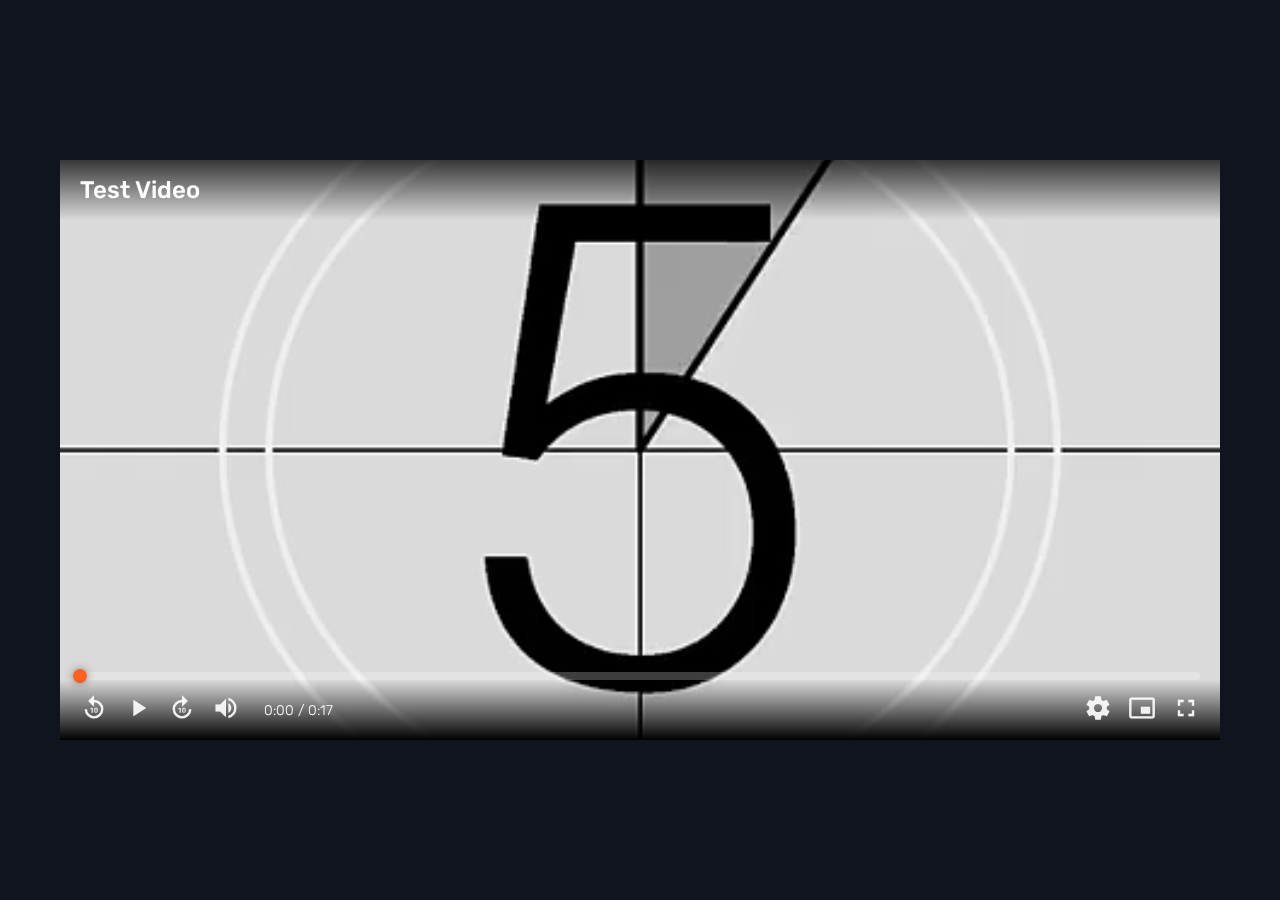
<file: index.html>
<!DOCTYPE html>
<html lang="en">
  <head>
    <meta charset="UTF-8" />
    <meta http-equiv="X-UA-Compatible" content="IE=edge" />
    <meta name="viewport" content="width=device-width, initial-scale=1.0" />
    <title>Custom Video Player</title>
    <link
      href="https://fonts.googleapis.com/css2?family=Material+Icons"
      rel="stylesheet"
    />
    <link rel="stylesheet" href="video.css" />
    <script src="video.js" defer></script>
  </head>
  <body>
    <div class="videoContainer">
      <div class="videoTitle">
        <h2>Test Video</h2>
      </div>
      <video src="video/test.mp4"></video>
      <div class="videoProgressContainer">
        <div class="videoProgress">
          <span></span>
          <div class="bufferProgress"></div>
        </div>

        <div class="progressTime">0:00</div>
      </div>
      <div class="videoControls">
        <!-- Left Controls -->
        <div class="videoControlsLeft">
          <div class="icon">
            <span class="material-icons replayBackwardsIcon"> replay_10 </span>
          </div>
          <div class="icon playVideo">
            <span class="material-icons playIcon"> play_arrow </span>
            <span class="material-icons pauseIcon"> pause </span>
            <span class="material-icons replayIcon"> replay </span>
          </div>
          <div class="icon">
            <span class="material-icons forwardIcon"> forward_10 </span>
          </div>
          <div class="videoVolume">
            <div class="icon volumeIcon">
              <span class="material-icons volumeUpIcon"> volume_up </span>
              <span class="material-icons volumeDownIcon"> volume_down </span>
              <span class="material-icons volumeOffIcon"> volume_off </span>
            </div>
            <input
              type="range"
              min="0"
              max="100"
              value="50"
              class="videoVolumeSlider"
              step="1"
            />
          </div>
          <div class="videoTime">
            <span class="currTime">0:00</span> /
            <span class="duration">0:00</span>
          </div>
        </div>
        <!-- Right Controls -->
        <div class="videoControlsRight">
          <div class="icon settings">
            <span class="material-icons settingsIcon"> settings </span>
            <ul class="settingsMenu">
              <span class="menuTitle"
                ><svg
                  xmlns="http://www.w3.org/2000/svg"
                  height="20px"
                  viewBox="0 0 24 24"
                  width="20px"
                  fill="#fff"
                >
                  <path
                    d="M10 8.5v7c0 .41.47.65.8.4l4.67-3.5c.27-.2.27-.6 0-.8L10.8 8.1c-.33-.25-.8-.01-.8.4zm1-5.27c0-.64-.59-1.13-1.21-.99-1.12.26-2.18.7-3.12 1.3-.53.34-.61 1.1-.16 1.55.32.32.83.4 1.21.16.77-.49 1.62-.85 2.54-1.05.44-.1.74-.51.74-.97zM5.1 6.51c-.46-.45-1.21-.38-1.55.16-.6.94-1.04 2-1.3 3.12-.14.62.34 1.21.98 1.21.45 0 .87-.3.96-.74.2-.91.57-1.77 1.05-2.53.26-.39.18-.9-.14-1.22zM3.23 13c-.64 0-1.13.59-.99 1.21.26 1.12.7 2.17 1.3 3.12.34.54 1.1.61 1.55.16.32-.32.4-.83.15-1.21-.49-.76-.85-1.61-1.05-2.53-.09-.45-.5-.75-.96-.75zm3.44 7.45c.95.6 2 1.04 3.12 1.3.62.14 1.21-.35 1.21-.98 0-.45-.3-.87-.74-.96-.91-.2-1.77-.57-2.53-1.05-.39-.24-.89-.17-1.21.16-.46.44-.39 1.19.15 1.53zM22 12c0 4.73-3.3 8.71-7.73 9.74-.62.15-1.22-.34-1.22-.98 0-.46.31-.86.75-.97 3.55-.82 6.2-4 6.2-7.79s-2.65-6.97-6.2-7.79c-.44-.1-.75-.51-.75-.97 0-.64.6-1.13 1.22-.98C18.7 3.29 22 7.27 22 12z"
                  />
                </svg>
                Playback speed</span
              >
              <li data-speed="0.25">0.25</li>
              <li data-speed="0.5">0.5</li>
              <li data-speed="0.75">0.75</li>
              <li data-speed="1" class="active">Normal</li>
              <li data-speed="1.25">1.25</li>
              <li data-speed="1.5">1.5</li>
              <li data-speed="1.75">1.75</li>
              <li data-speed="2">2</li>
            </ul>
          </div>
          <div class="icon">
            <span class="material-icons pictureInPictureIcon">
              picture_in_picture_alt
            </span>
          </div>
          <div class="icon fullscreen">
            <span class="material-icons fullscreenIcon"> fullscreen </span>
            <span class="material-icons exitFullscreenIcon">
              fullscreen_exit
            </span>
          </div>
        </div>
      </div>
      <!-- Spinner -->
      <div class="videoSpinner"></div>
    </div>
  </body>
</html>
</file>
<file: video.css>
@import url("https://fonts.googleapis.com/css2?family=Rubik:wght@300;400;500;600;700&display=swap");

*,
*::before,
*::after {
  margin: 0;
  padding: 0;
  box-sizing: border-box;
  text-decoration: none;
  list-style: none;
}

body {
  background-color: #10141f;
  font-family: "Rubik", sans-serif;
  display: flex;
  align-items: center;
  justify-content: center;
  height: 100vh;
  padding: 0 60px;
}

.videoContainer {
  width: 100%;
  /* height: 400px; */
  overflow: hidden;
  position: relative;
  aspect-ratio: 4/2;
}

.videoContainer .videoTitle {
  position: absolute;
  width: 100%;
  height: 60px;
  background: linear-gradient(to bottom, #000000bf, transparent);
  display: flex;
  align-items: center;
  padding: 0 20px;
  opacity: 1;
  visibility: visible;
  transition: 0.3s ease-in-out;
  top: 0;
  transform: translateY(0%);
}

.videoContainer .videoTitle.hide {
  opacity: 0;
  visibility: hidden;
  transform: translateY(-100);
}

.videoContainer .videoTitle > h2 {
  color: #fff;
  font-weight: 500;
  text-transform: capitalize;
}

.videoContainer .videoProgressContainer {
  position: relative;
  width: 100%;
  opacity: 1;
  visibility: visible;
  transition: opacity 0.3s ease-in-out;
}

.videoProgressContainer.hide {
  opacity: 0;
  visibility: hidden;
}

.videoContainer .videoProgressContainer .progressTime {
  position: absolute;
  bottom: 80px;
  left: 0;
  padding: 4px 8px;
  border-radius: 3px;
  color: #fff;
  font-size: 13px;
  background-color: #ff601f;
  display: flex;
  align-items: center;
  justify-content: center;
  user-select: none;
  opacity: 0;
  transform: translateX(50%);
  transition: opacity 0.2s ease-in-out, bottom 0.2s ease-in-out;
}

.videoContainer .videoProgressContainer .progressTime::after {
  content: "";
  position: absolute;
  bottom: -4px;
  width: 8px;
  height: 8px;
  transform: rotate(45deg);
  background-color: #ff601f;
}

.videoContainer .videoProgressContainer .progressTime.active {
  opacity: 1;
  bottom: 85px;
}

.videoContainer .videoProgress {
  width: calc(100% - 40px);
  height: 8px;
  background-color: rgb(255 255 255 / 24%);
  position: absolute;
  bottom: 64px;
  cursor: pointer;
  /* overflow: hidden; */
  transform: translateX(-50%);
  left: 50%;
  border-radius: 40px;
}

.videoContainer .videoProgress > span {
  width: 0%;
  height: 100%;
  background-color: #ff601f;
  position: absolute;
  left: 0;
  border-radius: 40px;
  z-index: 999;
  user-select: none;
}

.videoContainer .videoProgress > span::after {
  content: "";
  position: absolute;
  right: 0;
  width: 14px;
  height: 14px;
  border-radius: 50%;
  background-color: #ff601f;
  z-index: 999;
  top: 50%;
  transform: translate(50%, -50%);
  box-shadow: 0 0 8px rgba(0, 0, 0, 0.4);
  /* transform: translateX(10px); */
}

.videoContainer .videoProgress .bufferProgress {
  position: absolute;
  width: 0;
  height: 100%;
  background-color: rgb(255 255 255 / 50%);
  left: 0;
  border-radius: 40px;
}

.videoContainer > video {
  width: 100%;
  height: 100%;
  object-fit: cover;
}

.videoContainer .videoControls {
  position: absolute;
  width: 100%;
  bottom: 0;
  height: 60px;
  background: linear-gradient(to top, #000000, transparent);
  display: flex;
  align-items: center;
  justify-content: space-between;
  padding: 0 20px;
  /* backdrop-filter: blur(4px); */
  z-index: 999;
  opacity: 1;
  transition: opacity 0.3s ease-in-out;
  visibility: visible;
}

.videoControls.hide {
  opacity: 0;
  visibility: hidden;
}

.videoContainer .videoControls .videoControlsLeft,
.videoContainer .videoControls .videoControlsRight {
  display: flex;
  align-items: center;
  gap: 16px;
}

/* Volume */
.videoContainer .videoControls .videoControlsLeft .videoVolume {
  display: flex;
  align-items: center;
  gap: 8px;
}

.videoContainer
  .videoControls
  .videoControlsLeft
  .videoVolume
  > input[type="range"] {
  appearance: none;
  -webkit-appearance: none;
  cursor: pointer;
  width: 0;
  opacity: 0;
  accent-color: white;
  height: 4px;
  transition: width 0.2s ease-in-out, opacity 0.2s ease-in-out;
  background-color: rgba(255, 255, 255, 0.5);
  border: none;
  outline: none;
  overflow: hidden;
  border-radius: 40px;
}

.videoContainer
  .videoControls
  .videoControlsLeft
  .videoVolume
  > input[type="range"]::-webkit-slider-thumb {
  appearance: none;
  -webkit-appearance: none;
  width: 4px;
  height: 4px;
  border-radius: 50%;
  background-color: #fff;
  box-shadow: -400px 0 0 400px #fff;
}

.videoContainer
  .videoControls
  .videoControlsLeft
  .videoVolume
  > .icon:hover
  + .videoVolumeSlider,
.videoControls .videoControlsLeft .videoVolume > input[type="range"]:hover {
  width: 80px;
  opacity: 1;
}

/* Time */
.videoContainer .videoControls .videoControlsLeft .videoTime {
  color: #fff;
  font-size: 14px;
  font-weight: 300;
}
/* Icons */
.videoContainer .videoControls .icon > span {
  color: #fff;
  font-size: 28px;
  cursor: pointer;
  user-select: none;
  -webkit-user-select: none;
  opacity: 0.9;
  transition: opacity 0.2s ease-in-out;
}

.videoContainer .videoControls .icon > span:hover {
  opacity: 1;
}

/* When Video Paused */

.videoContainer .videoControls .icon .pauseIcon {
  display: none;
}

.videoContainer.paused .videoControls .icon .pauseIcon {
  display: block;
}

.videoContainer.paused .videoControls .icon .playIcon {
  display: none;
}

.videoContainer .videoControls .icon .replayIcon {
  display: none;
}

.replayBackwardsIcon,
.forwardIcon {
  transform: rotate(0);
  transition: 0.2s ease-in-out;
}

.replayBackwardsIcon:active {
  transform: rotate(-40deg);
}

.forwardIcon:active {
  transform: rotate(40deg);
}

.videoContainer .videoControls .icon .volumeOffIcon,
.videoContainer .videoControls .icon .volumeDownIcon {
  display: none;
}

/* When Video Muted */

.videoContainer.muted .videoControls .icon .volumeOffIcon {
  display: block;
}

.videoContainer.muted .videoControls .icon .volumeDownIcon,
.videoContainer.muted .videoControls .icon .volumeUpIcon {
  display: none;
}

/* When Video Volume Down */

.videoContainer.volume-down .videoControls .icon .volumeDownIcon {
  display: block;
}

.videoContainer.volume-down .videoControls .icon .volumeOffIcon,
.videoContainer.volume-down .videoControls .icon .volumeUpIcon {
  display: none;
}

/* When Video ends */

.videoContainer.ended .videoControls .icon .replayIcon {
  display: block;
}

.videoContainer.ended .videoControls .icon .playIcon,
.videoContainer.ended .videoControls .icon .pauseIcon {
  display: none;
}

/* When Enter fullscreen */

.videoContainer.fullscreen-mode .videoControls .icon .exitFullscreenIcon {
  display: block;
}

.videoContainer.fullscreen-mode .videoControls .icon .fullscreenIcon {
  display: none;
}

/* Normal screen mode */
.videoContainer .videoControls .icon .exitFullscreenIcon {
  display: none;
}

/* Settings */
.settings {
  position: relative;
}

.settings .settingsIcon {
  transform: rotate(0);
  transition: transform 0.4s ease-in-out;
}

.settings .settingsIcon.active {
  transform: rotate(-45deg);
}

.settings .settingsMenu {
  position: absolute;
  bottom: 210%;
  background-color: rgb(28, 31, 41);
  width: 220px;
  right: -80px;
  padding: 16px;
  border-radius: 4px;
  backdrop-filter: blur(5px);
  display: flex;
  flex-direction: column;
  overflow: auto;
  transition: opacity 0.3s cubic-bezier(0.075, 0.82, 0.165, 1);
  display: none;
}

.settings .settingsMenu::-webkit-scrollbar {
  width: 4px;
  background-color: rgb(255 255 255 / 10%);
}

.settings .settingsMenu::-webkit-scrollbar-thumb {
  background-color: #ffffff8c;
  border-radius: 40px;
}

.settings .settingsMenu.active {
  display: block;
}

.settings .settingsMenu > .menuTitle {
  font-size: 14px;
  color: #fff;
  font-weight: 400;
  margin-bottom: 4px;
  padding-bottom: 12px;
  border-bottom: 1px solid #ffffff0d;
  display: flex;
  align-items: center;
  gap: 8px;
}

.settings .settingsMenu > li {
  color: #707c86;
  width: 100%;
  padding: 12px;
  cursor: pointer;
  transition: 0.3s ease-in-out;
  border-radius: 4px;
  font-size: 14px;
  user-select: none;
  position: relative;
  font-weight: 400;
}

.settings .settingsMenu > li:hover,
.settings .settingsMenu > li.active {
  color: #fff;
  background-color: rgba(255, 255, 255, 0.05);
}

/* Disable built in controls */
video::-webkit-media-controls {
  display: none !important;
}
video::-webkit-media-controls-enclosure {
  display: none !important;
}

.screenPlayBtn > span {
  font-size: 120px;
}

/* Spinner */

.videoSpinner {
  position: absolute;
  top: 0;
  left: 0;
  width: 100%;
  height: 100%;
  display: flex;
  align-items: center;
  justify-content: center;
  z-index: 9999;
  pointer-events: none;
  display: none;
}

.videoSpinner.active {
  display: flex;
}

.videoSpinner::after {
  content: "";
  min-width: 80px;
  min-height: 80px;
  border: 8px solid rgba(255, 255, 255, 0.2);
  border-radius: 50%;
  border-top-color: #ff601f;
  animation: spinner 1s linear infinite;
}

@keyframes spinner {
  0% {
    transform: rotate(0deg);
  }

  75% {
    transform: rotate(180deg);
  }
  100% {
    transform: rotate(360deg);
  }
}
</file>
